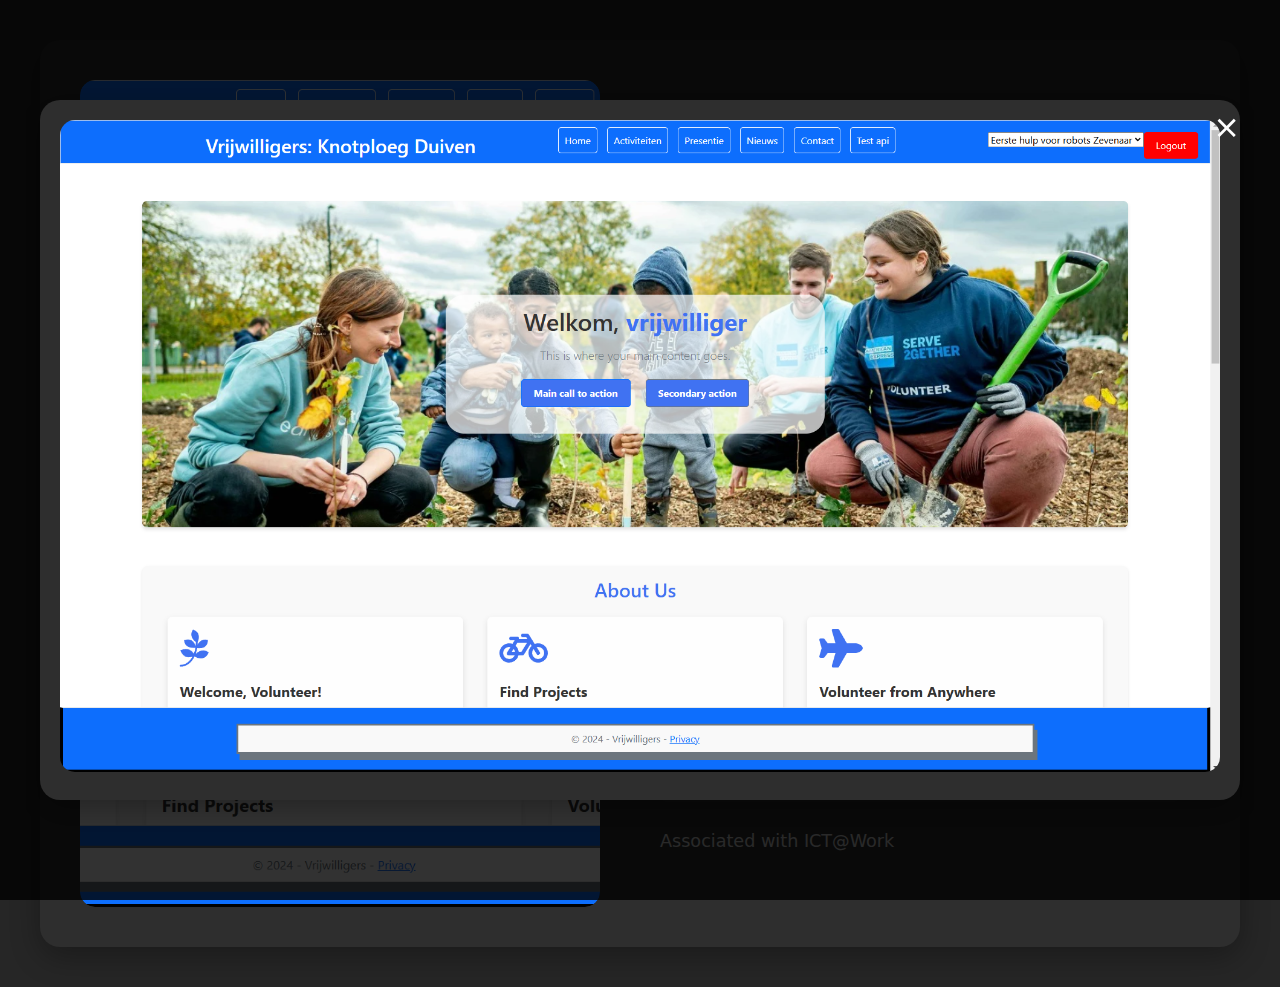
<file: project1.html>
<!DOCTYPE html>
<html lang="uk">
<head>
    <meta charset="UTF-8">
    <meta name="viewport" content="width=device-width, initial-scale=1.0">
    <meta name="description" content="Volunteers Web App presentation">
    <title>Volunteers Web App presentation</title>
    <style>
        * {
            margin: 0;
            padding: 0;
            box-sizing: border-box;
        }

        body {
            background-color: #262626;
            color: #ffffff;
            font-family: 'Segoe UI', system-ui, sans-serif;
            line-height: 1.7;
            padding: 40px;
        }

        .container {
            max-width: 1700px;
            margin: 0 auto;
            background: #2e2e2e;
            border-radius: 20px;
            box-shadow: 0 10px 30px rgba(0,0,0,0.3);
            overflow: hidden;
            cursor: pointer;
        }

        .project-grid {
            display: flex;
            gap: 40px;
            padding: 40px;
        }

        .image-section {
            flex: 1;
            min-width: 400px;
            position: relative;
            overflow: hidden;
            border-radius: 15px;
            transition: transform 0.3s ease;
        }

        .project-image {
            width: 100%;
            height: 100%;
            object-fit: cover;
            border-radius: 15px;
            transition: transform 0.3s ease;
        }

        .image-section:hover .project-image {
            transform: scale(1.03);
        }

        .description-section {
            flex: 1;
            padding: 20px;
        }

        .project-title {
            font-size: 2.8em;
            margin-bottom: 25px;
            color: #fff;
            position: relative;
            padding-bottom: 15px;
        }

        .project-title::after {
            content: '';
            position: absolute;
            bottom: 0;
            left: 0;
            width: 60px;
            height: 3px;
            background: #4CAF50;
        }

        .description-text {
            font-size: 1.1em;
            margin-bottom: 30px;
            color: #cccccc;
        }

        .features-list {
            list-style: none;
            margin: 25px 0;
        }

        .features-list li {
            padding: 15px;
            background: rgba(255,255,255,0.05);
            margin-bottom: 15px;
            border-radius: 8px;
            display: flex;
            align-items: center;
            gap: 12px;
        }

        .highlight {
            color: #4CAF50;
            font-weight: 600;
        }

        .tech-stack {
            display: flex;
            gap: 15px;
            flex-wrap: wrap;
            margin: 25px 0;
        }

        .tech-item {
            padding: 8px 15px;
            background: #3d3d3d;
            border-radius: 20px;
            font-size: 0.9em;
        }

        /* Pop-up Styles */
        .popup {
            display: none;
            position: fixed;
            top: 0;
            left: 0;
            width: 100vw;
            height: 100vh;
            background-color: rgba(0, 0, 0, 0.8);
            color: white;
            z-index: 9999;
            padding: 40px;
            overflow-y: auto;
            align-items: center;
            justify-content: center;
            display: flex;
        }

        .popup-content {
            background: #2e2e2e;
            border-radius: 20px;
            box-shadow: 0 10px 30px rgba(0, 0, 0, 0.3);
            padding: 20px;
            max-width: 1200px;
            margin: 0 auto;
            position: relative;
            text-align: center;
        }

        .close-btn {
            position: absolute;
            top: 0px;
            right: 0px;
            font-size: 2em;
            color: white;
            cursor: pointer;
        }

        /* Image in popup */
        .popup-image {
            width: 100%;
            height: auto;
            border-radius: 15px;
        }

        @media (max-width: 768px) {
            .project-grid {
                flex-direction: column;
                padding: 20px;
            }

            .image-section {
                min-width: auto;
            }

            body {
                padding: 20px;
            }
        }
    </style>
</head>
<body>
    <div class="container" onclick="openPopup()">
        <div class="project-grid">
            <div class="image-section">
                <img src="project1.png" alt="Мій проект" class="project-image">
            </div>
            
            <div class="description-section">
                <h1 class="project-title">
                    VolunteersApp</h1>
                
                <p class="description-text">
                    Developed a 𝐖𝐞𝐛𝐀𝐩𝐩 𝐝𝐞𝐬𝐢𝐠𝐧𝐞𝐝 𝐟𝐨𝐫 𝐯𝐨𝐥𝐮𝐧𝐭𝐞𝐞𝐫𝐬, where users can create accounts, explore available volunteer events, and sign up to participate. The platform aims to bridge the gap between volunteers and organizations by providing a seamless experience for discovering and joining various social and charitable events. 
                </p>

                <div class="tech-stack">
                    <div class="tech-item">C#</div>
                    <div class="tech-item">ASP.NET Core MVC</div>
                    <div class="tech-item">Microsoft SQL Server</div>
                    <div class="tech-item">HTML</div>
                    <div class="tech-item">CSS</div>
                    <div class="tech-item">JavaScript</div>
                    <div class="tech-item">APIs</div>
                </div>

                <ul class="features-list">
                    <li>🌟 𝐔𝐬𝐞𝐫 𝐀𝐜𝐜𝐨𝐮𝐧𝐭𝐬: Register and manage personal profiles. </li>
                    <li>🔍 𝐄𝐯𝐞𝐧𝐭 𝐃𝐢𝐬𝐜𝐨𝐯𝐞𝐫𝐲: Search and filter volunteer events based on interests, location, and date.</li>
                    <li>📝 𝐄𝐯𝐞𝐧𝐭 𝐑𝐞𝐠𝐢𝐬𝐭𝐫𝐚𝐭𝐢𝐨𝐧: Sign up for events and receive updates on upcoming opportunities.</li>
                </ul>
                
                <p class="description-text">
                   Associated with ICT@Work
                </p>
            </div>
        </div>
    </div>

    <!-- Pop-up -->
    <div class="popup" id="popup">
        <div class="popup-content">
            <span class="close-btn" onclick="closePopup()">&times;</span>
            <img src="/project1.png" alt="Volunteers Web App" class="popup-image">
        </div>
    </div>

    <script>
        // Open pop-up
        function openPopup() {
            document.getElementById('popup').style.display = 'flex';
        }

        // Close pop-up
        function closePopup() {
            document.getElementById('popup').style.display = 'none';
        }
    </script>
</body>
</html>
</file>
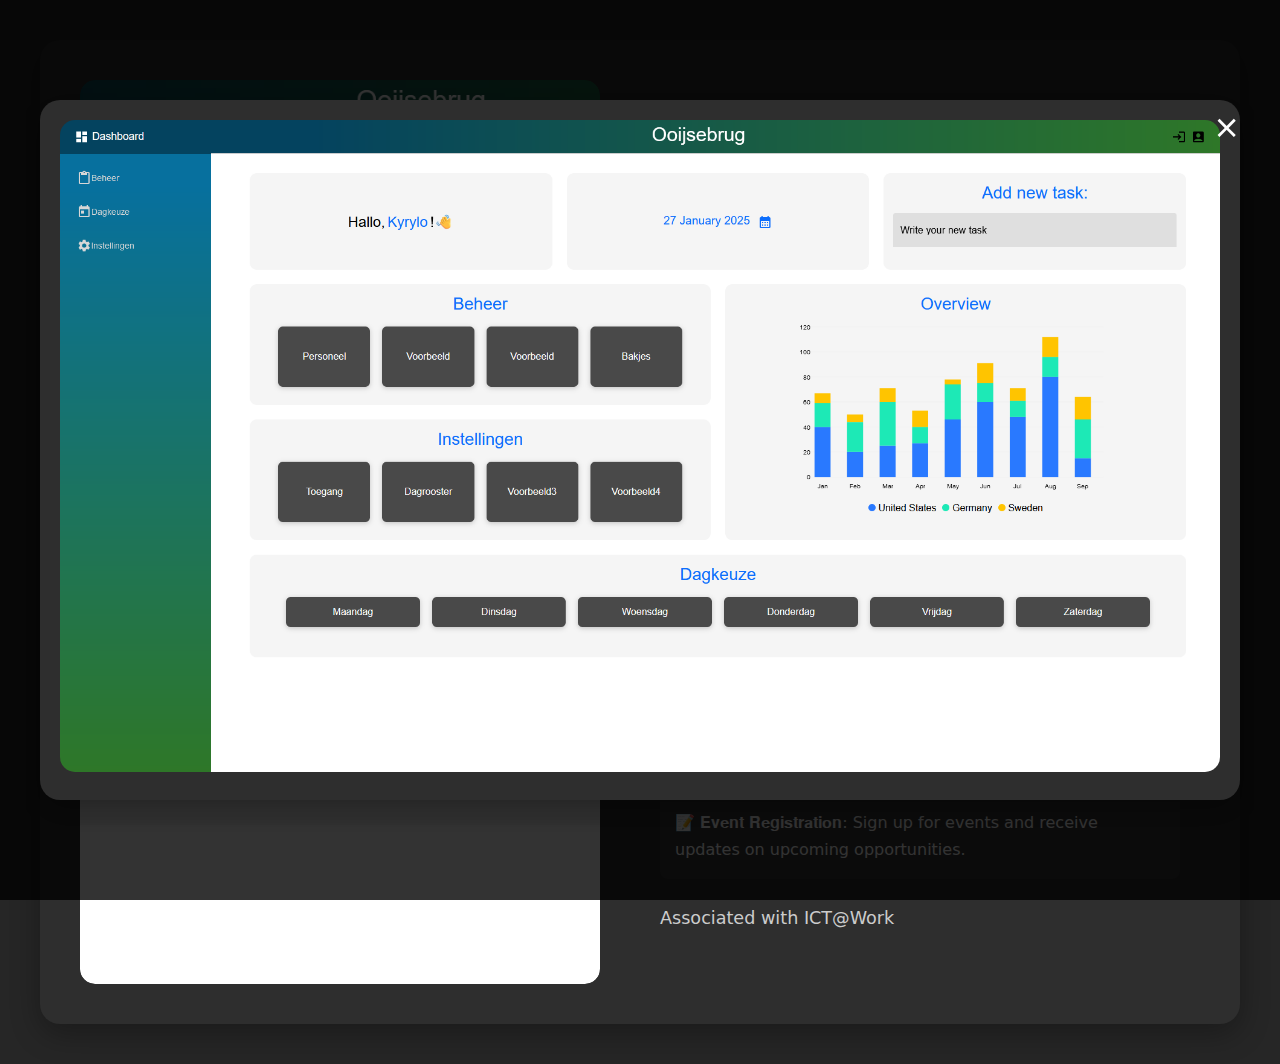
<file: project2.html>
<!DOCTYPE html>
<html lang="uk">
<head>
    <meta charset="UTF-8">
    <meta name="viewport" content="width=device-width, initial-scale=1.0">
    <meta name="description" content="Професійна презентація мого проекту">
    <title>Презентація проекту</title>
    <style>
        * {
            margin: 0;
            padding: 0;
            box-sizing: border-box;
        }

        body {
            background-color: #262626;
            color: #ffffff;
            font-family: 'Segoe UI', system-ui, sans-serif;
            line-height: 1.7;
            padding: 40px;
        }

        .container {
            max-width: 1700px;
            margin: 0 auto;
            background: #2e2e2e;
            border-radius: 20px;
            box-shadow: 0 10px 30px rgba(0,0,0,0.3);
            overflow: hidden;
            cursor: pointer;
        }

        .project-grid {
            display: flex;
            gap: 40px;
            padding: 40px;
        }

        .image-section {
            flex: 1;
            min-width: 400px;
            position: relative;
            overflow: hidden;
            border-radius: 15px;
            transition: transform 0.3s ease;
        }

        .project-image {
            width: 100%;
            height: 100%;
            object-fit: cover;
            border-radius: 15px;
            transition: transform 0.3s ease;
        }

        .image-section:hover .project-image {
            transform: scale(1.03);
        }

        .description-section {
            flex: 1;
            padding: 20px;
        }

        .project-title {
            font-size: 2.8em;
            margin-bottom: 25px;
            color: #fff;
            position: relative;
            padding-bottom: 15px;
        }

        .project-title::after {
            content: '';
            position: absolute;
            bottom: 0;
            left: 0;
            width: 60px;
            height: 3px;
            background: #4CAF50;
        }

        .description-text {
            font-size: 1.1em;
            margin-bottom: 30px;
            color: #cccccc;
        }

        .features-list {
            list-style: none;
            margin: 25px 0;
        }

        .features-list li {
            padding: 15px;
            background: rgba(255,255,255,0.05);
            margin-bottom: 15px;
            border-radius: 8px;
            display: flex;
            align-items: center;
            gap: 12px;
        }

        .highlight {
            color: #4CAF50;
            font-weight: 600;
        }

        .tech-stack {
            display: flex;
            gap: 15px;
            flex-wrap: wrap;
            margin: 25px 0;
        }

        .tech-item {
            padding: 8px 15px;
            background: #3d3d3d;
            border-radius: 20px;
            font-size: 0.9em;
        }

        /* Pop-up Styles */
        .popup {
            display: none;
            position: fixed;
            top: 0;
            left: 0;
            width: 100vw;
            height: 100vh;
            background-color: rgba(0, 0, 0, 0.8);
            color: white;
            z-index: 9999;
            padding: 40px;
            overflow-y: auto;
            align-items: center;
            justify-content: center;
            display: flex;
        }

        .popup-content {
            background: #2e2e2e;
            border-radius: 20px;
            box-shadow: 0 10px 30px rgba(0, 0, 0, 0.3);
            padding: 20px;
            max-width: 1200px;
            margin: 0 auto;
            position: relative;
            text-align: center;
        }

        .close-btn {
            position: absolute;
            top: 0px;
            right: 0px;
            font-size: 2em;
            color: rgb(255, 255, 255);
            cursor: pointer;
        }

        /* Image in popup */
        .popup-image {
            width: 100%;
            height: auto;
            border-radius: 15px;
        }

        @media (max-width: 768px) {
            .project-grid {
                flex-direction: column;
                padding: 20px;
            }

            .image-section {
                min-width: auto;
            }

            body {
                padding: 20px;
            }
        }
    </style>
</head>
<body>
    <div class="container" onclick="openPopup()">
        <div class="project-grid">
            <div class="image-section">
                <img src="/project2.png" alt="Мій проект" class="project-image">
            </div>
            
            <div class="description-section">
                <h1 class="project-title">
                    Blazor Management Web App</h1>
                
                <p class="description-text">
                    A dynamic role-based web application built with Blazor (.NET) that streamlines team collaboration and administrative workflows. The system provides two distinct user roles: Admin and Coworker, each with tailored functionalities to enhance productivity and management efficiency.                </p>

                <div class="tech-stack">
                    <div class="tech-item">Blazor</div>
                    <div class="tech-item">C#</div>                  
                    <div class="tech-item">Entity Framerwok</div>
                    <div class="tech-item">HTML</div>
                    <div class="tech-item">CSS</div>
                    <div class="tech-item">MudBlazor</div>
                </div>

                <ul class="features-list">
                    <li>🌟 𝐔𝐬𝐞𝐫 𝐀𝐜𝐜𝐨𝐮𝐧𝐭𝐬: Register and manage personal profiles. </li>
                    <li>🔍 𝐄𝐯𝐞𝐧𝐭 𝐃𝐢𝐬𝐜𝐨𝐯𝐞𝐫𝐲: Search and filter volunteer events based on interests, location, and date.</li>
                    <li>📝 𝐄𝐯𝐞𝐧𝐭 𝐑𝐞𝐠𝐢𝐬𝐭𝐫𝐚𝐭𝐢𝐨𝐧: Sign up for events and receive updates on upcoming opportunities.</li>
                </ul>
                
                <p class="description-text">
                   Associated with ICT@Work
                </p>
            </div>
        </div>
    </div>

    <!-- Pop-up -->
    <div class="popup" id="popup">
        <div class="popup-content">
            <span class="close-btn" onclick="closePopup()">&times;</span>
            <img src="project2.png"  class="popup-image">
        </div>
    </div>

    <script>
        // Open pop-up
        function openPopup() {
            document.getElementById('popup').style.display = 'flex';
        }

        // Close pop-up
        function closePopup() {
            document.getElementById('popup').style.display = 'none';
        }
    </script>
</body>
</html>
</file>
